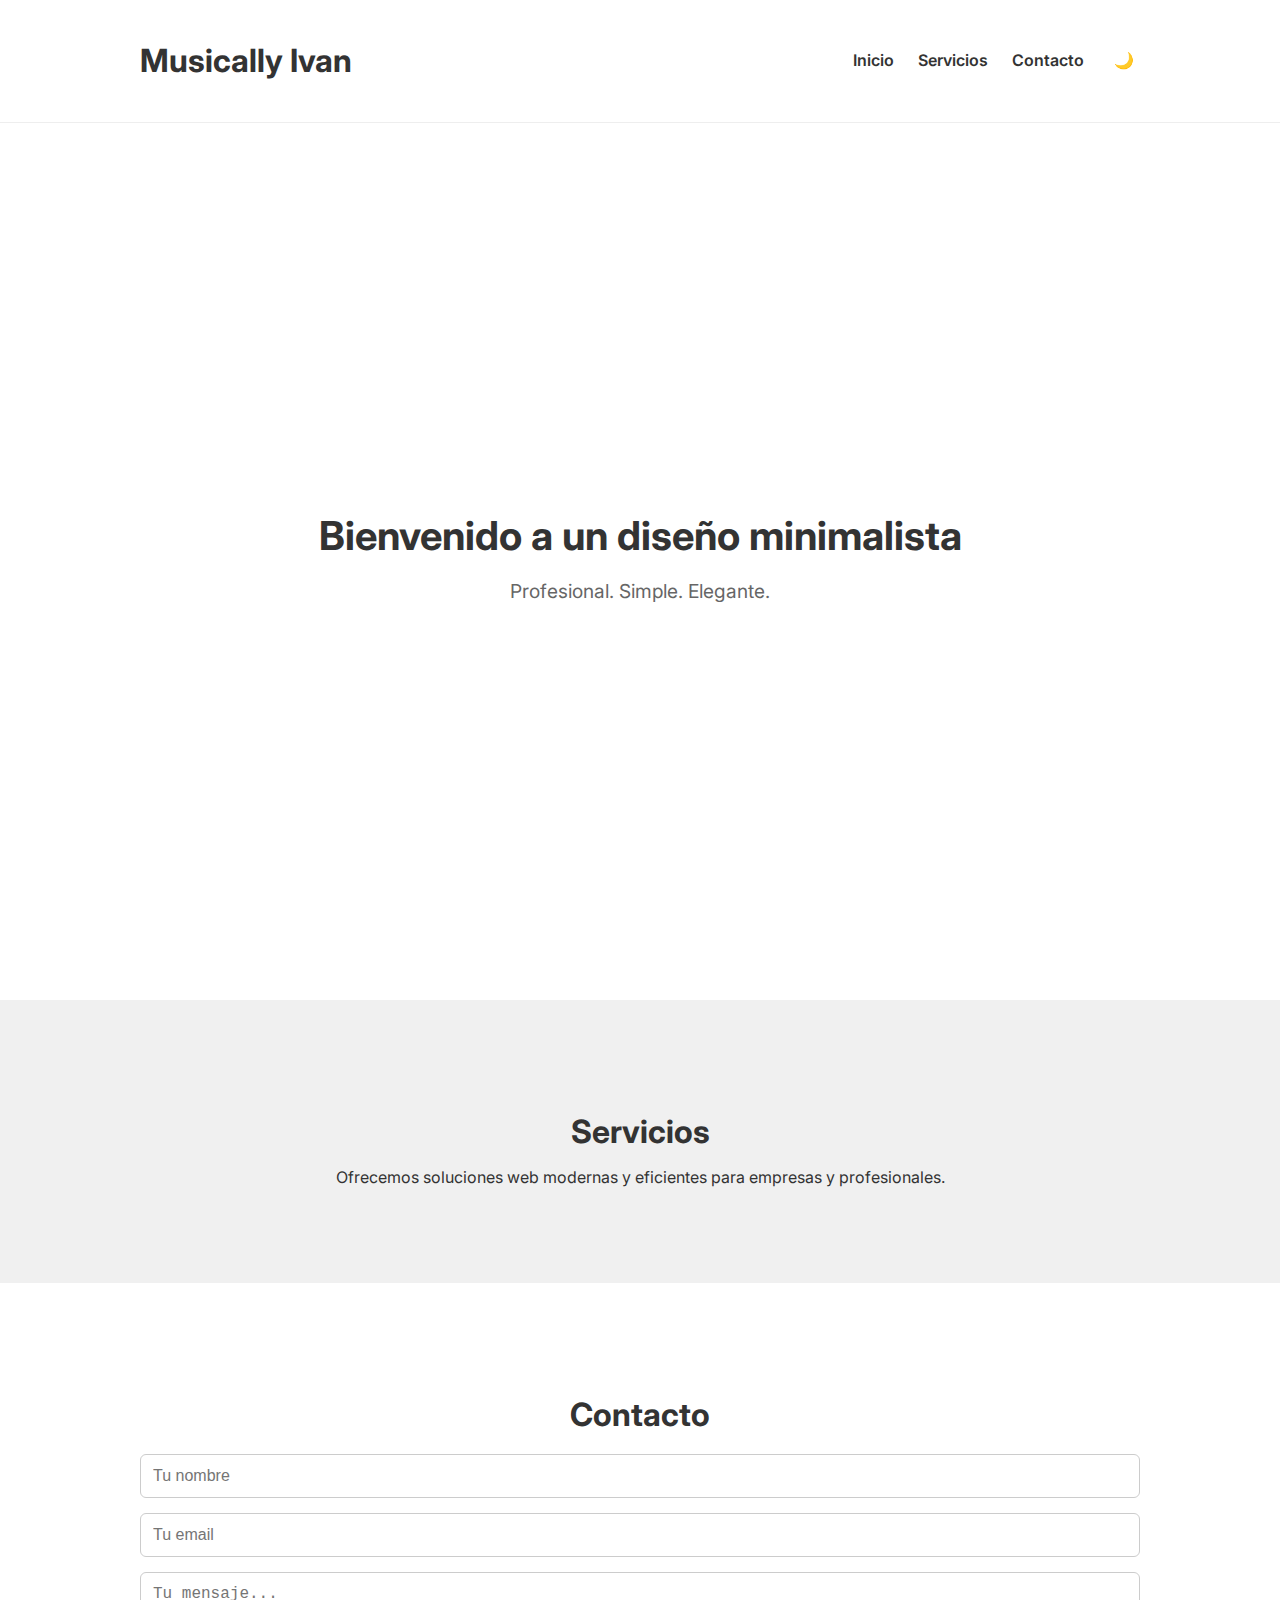
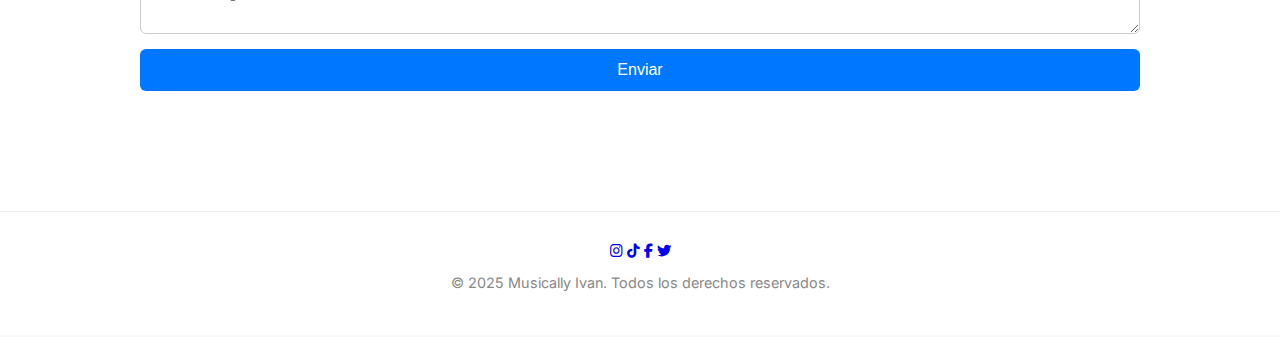
<file: index.html>
<!DOCTYPE html>
<html lang="es">
<head>
  <meta charset="UTF-8" />
  <meta name="viewport" content="width=device-width, initial-scale=1.0"/>
  <title>Musically Ivan</title>
  <link href="https://fonts.googleapis.com/css2?family=Inter:wght@400;600&display=swap" rel="stylesheet"/>
  <link rel="stylesheet" href="style.css" />
  <link rel="stylesheet" href="https://cdnjs.cloudflare.com/ajax/libs/font-awesome/6.5.0/css/all.min.css" integrity="sha512-..." crossorigin="anonymous" referrerpolicy="no-referrer" />
</head>
<body>
  <header>
    <div class="container">
      <h1>Musically Ivan</h1>
      <nav>
        <a href="#inicio">Inicio</a>
        <a href="#servicios">Servicios</a>
        <a href="#contacto">Contacto</a>
        <button id="toggle-dark">🌙</button>
      </nav>
    </div>
  </header>

  <section id="inicio" class="hero">
    <div class="container">
      <h2>Bienvenido a un diseño minimalista</h2>
      <p>Profesional. Simple. Elegante.</p>
    </div>
  </section>

  <section id="servicios" class="section">
    <div class="container">
      <h3>Servicios</h3>
      <p>Ofrecemos soluciones web modernas y eficientes para empresas y profesionales.</p>
    </div>
  </section>

  <section id="contacto" class="section">
    <div class="container">
      <h3>Contacto</h3>
      <form action="https://formspree.io/f/xoveogeb" method="POST" id="form-contacto">
        <input type="text" name="nombre" placeholder="Tu nombre" required>
        <input type="email" name="email" placeholder="Tu email" required>
        <textarea name="mensaje" placeholder="Tu mensaje..." required></textarea>
        <button type="submit">Enviar</button>
        <p id="mensaje-confirmacion"></p>
      </form>
    </div>
  </section>

  <footer>
    <div class="container">
      <div class="social-icons">
        <a href="https://www.instagram.com/musicallyivan" target="_blank"><i class="fab fa-instagram"></i></a>
        <a href="https://www.tiktok.com/@musicallyivan" target="_blank"><i class="fab fa-tiktok"></i></a>
        <a href="https://www.facebook.com/musically.ivan.7" target="_blank"><i class="fab fa-facebook-f"></i></a>
        <a href="https://www.twitter.com/MusicallyIvan" target="_blank"><i class="fab fa-twitter"></i></a>
      </div>
      <p>&copy; 2025 Musically Ivan. Todos los derechos reservados.</p>
    </div>
  </footer>

  <script src="script.js"></script>
</body>
</html>
</file>
<file: style.css>
body {
    font-family: 'Inter', sans-serif;
    margin: 0;
    color: #333;
    background-color: #f8f8f8;
    transition: background 0.3s, color 0.3s;
  }
  
  .container {
    width: 90%;
    max-width: 1000px;
    margin: 0 auto;
  }
  
  header {
    background: #fff;
    border-bottom: 1px solid #eee;
    position: fixed;
    width: 100%;
    top: 0;
    z-index: 1000;
  }
  
  header .container {
    display: flex;
    justify-content: space-between;
    align-items: center;
    padding: 20px 0;
  }
  
  nav a, #toggle-dark {
    margin-left: 20px;
    text-decoration: none;
    color: #333;
    font-weight: 600;
    background: none;
    border: none;
    cursor: pointer;
    font-size: 1rem;
  }
  
  nav a:hover {
    color: #0077ff;
  }
  
  .hero {
    height: 100vh;
    display: flex;
    align-items: center;
    justify-content: center;
    text-align: center;
    background: #ffffff;
    padding-top: 100px;
  }
  
  .hero h2 {
    font-size: 2.5rem;
    margin-bottom: 10px;
  }
  
  .hero p {
    font-size: 1.2rem;
    color: #666;
  }
  
  .section {
    padding: 80px 0;
    background-color: #f0f0f0;
    text-align: center;
  }
  
  .section:nth-child(even) {
    background-color: #ffffff;
  }
  
  .section h3 {
    font-size: 2rem;
    margin-bottom: 15px;
  }
  
  form {
    display: flex;
    flex-direction: column;
    gap: 15px;
    margin-top: 20px;
  }
  
  form input,
  form textarea {
    padding: 12px;
    border: 1px solid #ccc;
    border-radius: 6px;
    font-size: 1rem;
  }
  
  form button {
    background-color: #0077ff;
    color: #fff;
    border: none;
    padding: 12px;
    font-size: 1rem;
    border-radius: 6px;
    cursor: pointer;
  }
  
  form button:hover {
    background-color: #005fcc;
  }
  
  #mensaje-confirmacion {
    margin-top: 10px;
    font-size: 0.95rem;
    color: green;
  }
  
  footer {
    background: #fff;
    text-align: center;
    padding: 30px 0;
    border-top: 1px solid #eee;
    font-size: 0.9rem;
    color: #888;
  }
  
  /* 🌙 Modo oscuro */
  body.dark-mode {
    background-color: #1e1e1e;
    color: #f0f0f0;
  }
  
  body.dark-mode header,
  body.dark-mode footer {
    background-color: #2b2b2b;
    color: #f0f0f0;
  }
  
  body.dark-mode nav a,
  body.dark-mode #toggle-dark {
    color: #f0f0f0;
  }
  
  body.dark-mode .section {
    background-color: #2a2a2a;
  }
  
  .social-links {
    margin-bottom: 1rem;
  }
  
  .social-links a {
    margin: 0 0.5rem;
    color: var(--text-color);
    font-size: 1.5rem;
    transition: transform 0.3s ease, color 0.3s ease;
  }
  
  .social-links a:hover {
    color: var(--accent-color);
    transform: scale(1.2);
  }
</file>
